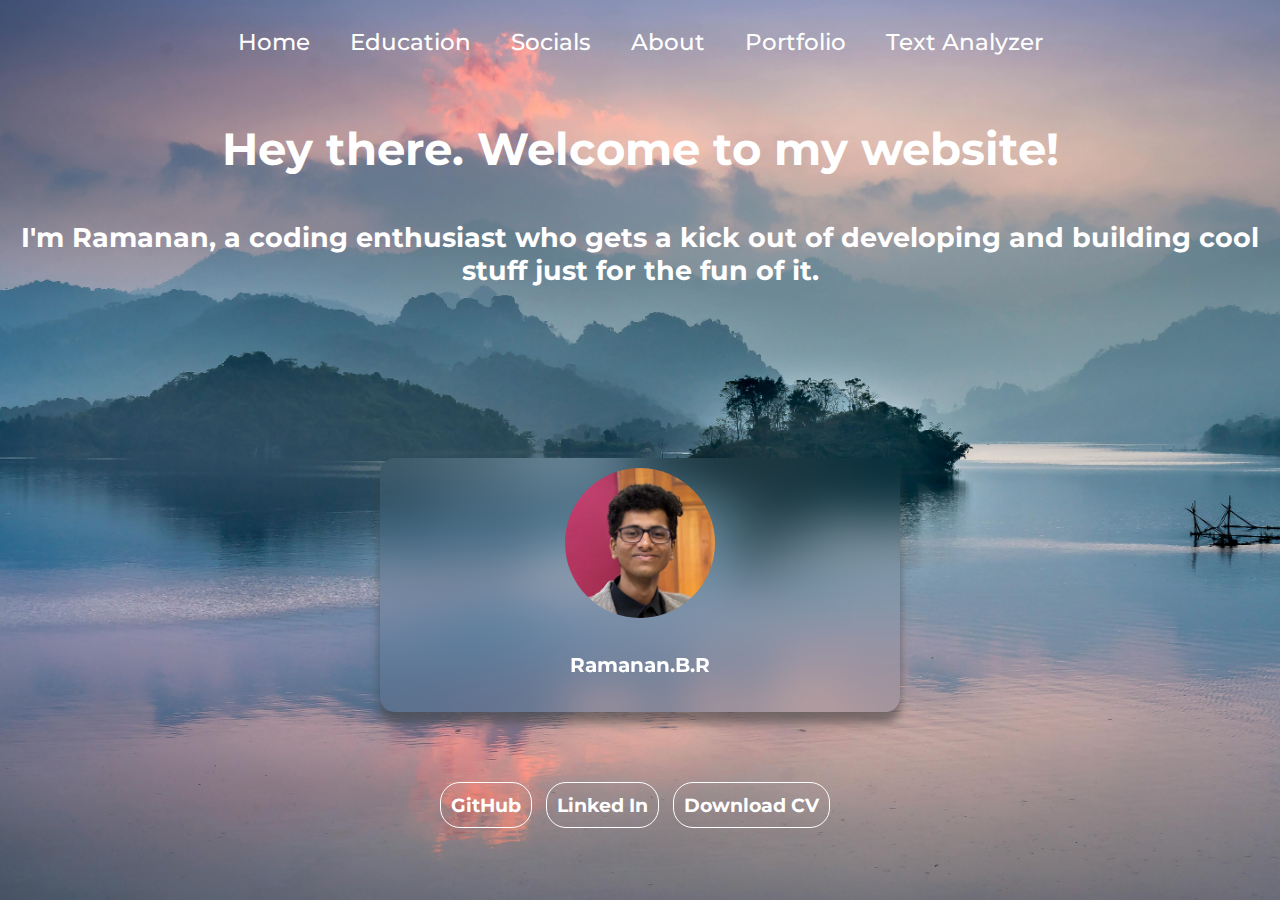
<file: index.html>
<!DOCTYPE html>
<html lang="en">
<head>
    <link rel="preconnect" href="https://fonts.googleapis.com">
    <link rel="preconnect" href="https://fonts.gstatic.com" crossorigin>
    <link href="https://fonts.googleapis.com/css2?family=Montserrat:ital,wght@0,100..900;1,100..900&display=swap" rel="stylesheet">    <meta charset="UTF-8">
    <meta name="viewport" content="width=device-width, initial-scale=1.0">
    <title>My Website</title>
    <link rel="stylesheet" href="styling/index.css">
    <script src="tracking.js"></script>
</head>
<body>
      <nav class="nav-bar">
        <ul>
            <li><a href = "index.html">Home</a></li>
            <li><a href = "education.html">Education</a></li>
            <li><a href = "socials.html">Socials</a></li>
            <li><a href = "about.html">About</a></li>
            <li><a href = "portfolio.html">Portfolio</a></li>
            <li><a href = "text-analyzer.html">Text Analyzer</a></li>
        </ul>
    </nav>
    
    <p>Hey there. Welcome to my website!</p>
    <h2>I'm Ramanan, a coding enthusiast who gets a kick out of developing and building cool stuff just for the fun of it.</h2>
    
    <div class="imgcard">
        <img src="assets/my_pic.jpeg" alt="image" /> 
            <h1 ><a>Ramanan.B.R</a></h1> 
           
    </div>    <div class = "container">
        <button onclick="location.href='https://github.com/ramanan-b-r'" class = "Button" type="button">GitHub</button>
        <button  onclick="location.href='http://www.linkedin.com/in/ramanan-b-r-9282aa316'" class = "Button",type = "button">Linked In</button>
        <button  onclick="location.href='Profile.pdf'" class = "Button",type = "button">Download CV</button>
        
    </div>
    
</body>
</html>
</file>
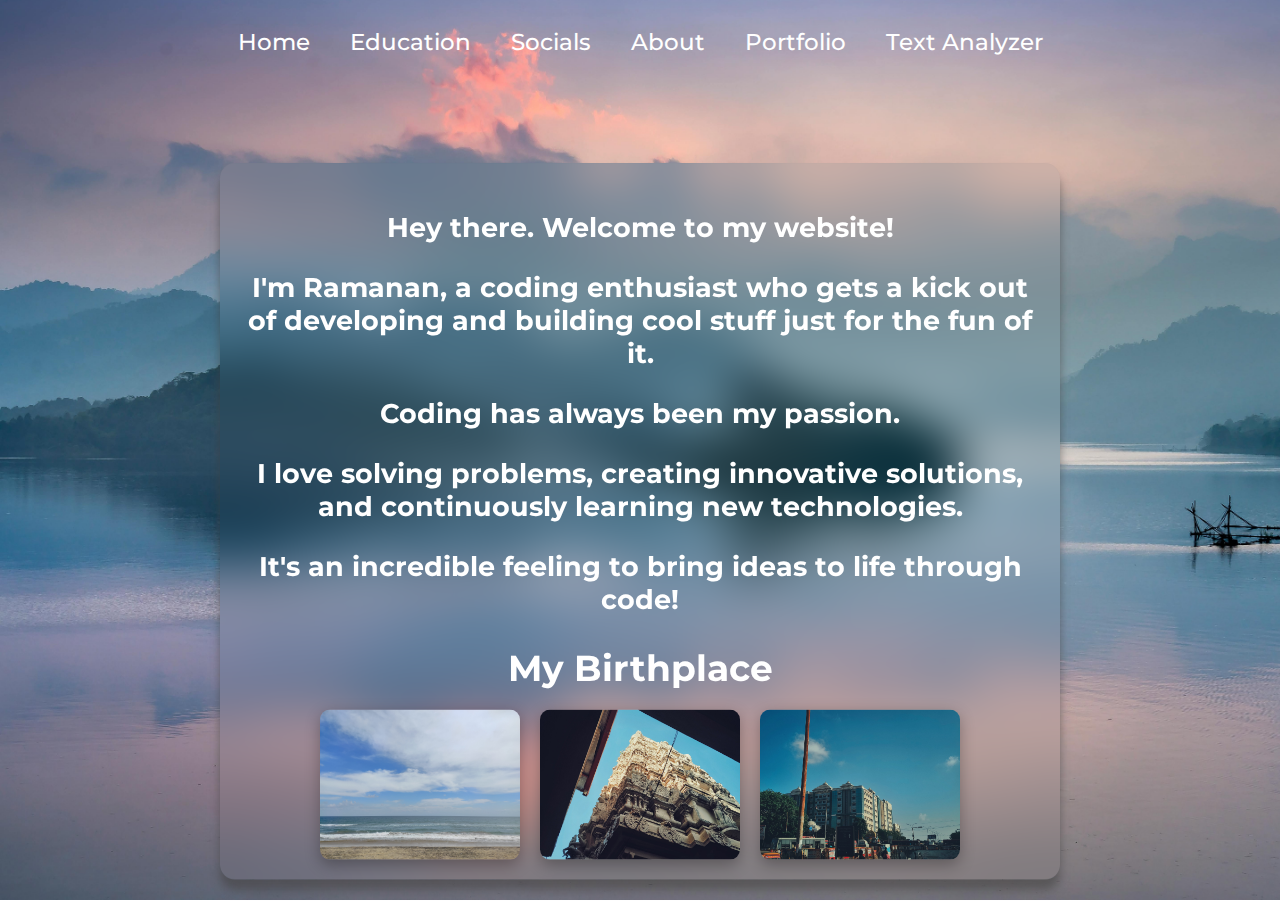
<file: about.html>
<!DOCTYPE html>
<html lang="en">
<head>
    <link rel="preconnect" href="https://fonts.googleapis.com">
    <link rel="preconnect" href="https://fonts.gstatic.com" crossorigin>
    <link href="https://fonts.googleapis.com/css2?family=Montserrat:ital,wght@0,100..900;1,100..900&display=swap" rel="stylesheet">    <meta charset="UTF-8">
    <meta name="viewport" content="width=device-width, initial-scale=1.0">
    <title>About Me</title>
    <link rel="stylesheet" href="styling/about.css">
</head>
<body>
      <nav class="nav-bar">
        <ul>
            <li><a href = "index.html">Home</a></li>
            <li><a href = "education.html">Education</a></li>
            <li><a href = "socials.html">Socials</a></li>
            <li><a href = "about.html">About</a></li>
            <li><a href = "portfolio.html">Portfolio</a></li>
            <li><a href = "text-analyzer.html">Text Analyzer</a></li>
        </ul>
    </nav>
    <div class = "aboutbox">
        <p>Hey there. Welcome to my website!</p>
        <p>I'm Ramanan, a coding enthusiast who gets a kick out of developing and building cool stuff just for the fun of it.</p>
        <p>Coding has always been my passion. </p>
        <p>I love solving problems, creating innovative solutions, and continuously learning new technologies. </p>
        <p>It's an incredible feeling to bring ideas to life through code!</p>
        
        <div class="birthplace-section">
            <p class="section-title">My Birthplace</p>
            <div class="birthplace-images">
                <div class="birthplace-image">
                    <img src="assets/birthplaceimg1.jpg" alt="Birthplace Image 1" />
                    <span class="image-caption">Local Landmark</span>
                </div>
                <div class="birthplace-image">
                    <img src="assets/birthplaceimg2.jpg" alt="Birthplace Image 2" />
                    <span class="image-caption">City View</span>
                </div>
                <div class="birthplace-image">
                    <img src="assets/birthplaceimg3.jpg" alt="Birthplace Image 3" />
                    <span class="image-caption">Historical Site</span>
                </div>
                
            </div>
        </div>
    </div>
    
    <script src="tracking.js"></script>
</body>
</html>
</file>
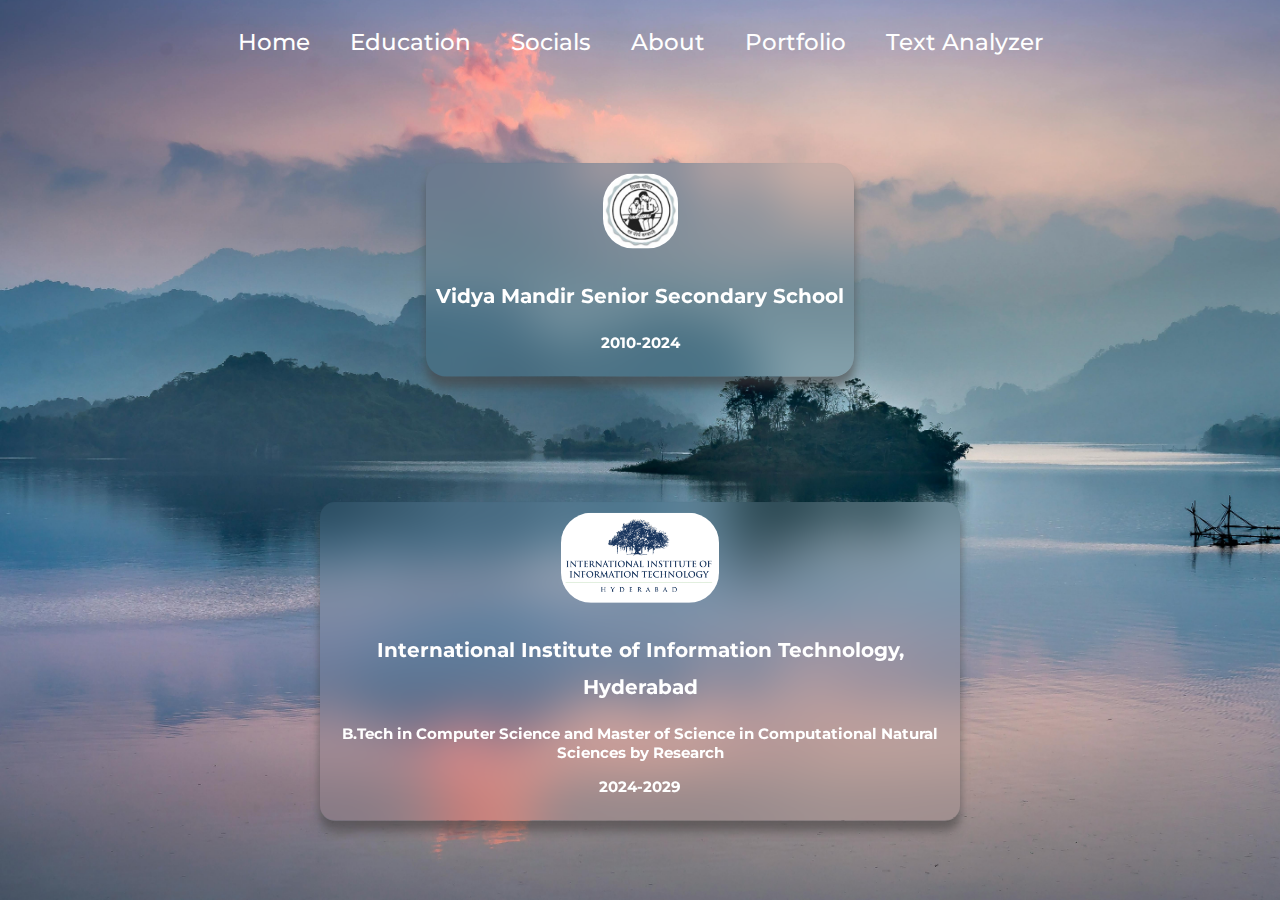
<file: education.html>
<!DOCTYPE html>
<html lang="en">
<head>
    <link rel="preconnect" href="https://fonts.googleapis.com">
    <link rel="preconnect" href="https://fonts.gstatic.com" crossorigin>
    <link href="https://fonts.googleapis.com/css2?family=Montserrat:ital,wght@0,100..900;1,100..900&display=swap" rel="stylesheet">    <meta charset="UTF-8">
    <meta name="viewport" content="width=device-width, initial-scale=1.0">
    <title>Education</title>
    <link rel="stylesheet" href="styling/education.css">
</head>
<body>
      <nav class="nav-bar">
        <ul>
            <li><a href = "index.html">Home</a></li>
            <li><a href = "education.html">Education</a></li>
            <li><a href = "socials.html">Socials</a></li>
            <li><a href = "about.html">About</a></li>
            <li><a href = "portfolio.html">Portfolio</a></li>
            <li><a href = "text-analyzer.html">Text Analyzer</a></li>
        </ul>
    </nav>
    
    <div class="card">
        <img onclick="location.href='https://www.vidya-mandir.edu.in/'" src="assets/school_logo.jpeg"
                alt="image" /> 
            <h1 ><a href="https://www.vidya-mandir.edu.in/">Vidya Mandir Senior Secondary School</a></h1> 
            <h3>2010-2024</h3> 
    </div>

    <div class="card2">
        <img  onclick="location.href='https://www.iiit.ac.in/'" src="assets/college_logo.jpg"
                alt="image" /> 
            <h1><a href="https://www.iiit.ac.in/">International Institute of Information Technology, Hyderabad</a></h1>
            <h3>B.Tech in Computer Science and Master of Science in Computational Natural Sciences by Research</h3> 
            <h3 >2024-2029</h3> 
    </div>
    
    <script src="tracking.js"></script>
</body>
</html>
</file>
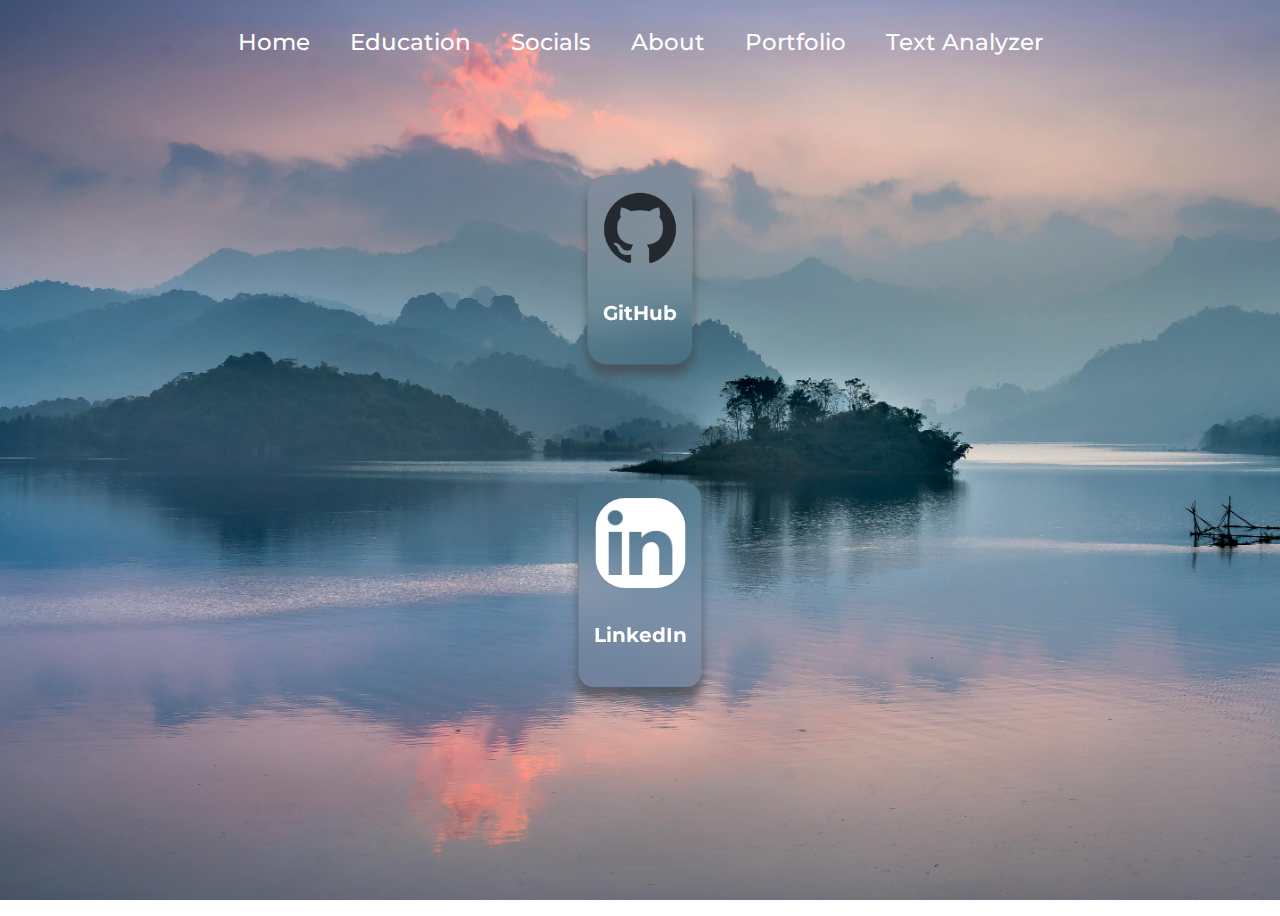
<file: socials.html>
<!DOCTYPE html>
<html lang="en">
<head>
    <link rel="preconnect" href="https://fonts.googleapis.com">
    <link rel="preconnect" href="https://fonts.gstatic.com" crossorigin>
    <link href="https://fonts.googleapis.com/css2?family=Montserrat:ital,wght@0,100..900;1,100..900&display=swap" rel="stylesheet">    <meta charset="UTF-8">
    <meta name="viewport" content="width=device-width, initial-scale=1.0">
    <title>Socials</title>
    <link rel="stylesheet" href="styling/socials.css">
    <script src="tracking.js"></script>
</head>
<body>
      <nav class="nav-bar">
        <ul>
            <li><a href = "index.html">Home</a></li>
            <li><a href = "education.html">Education</a></li>
            <li><a href = "socials.html">Socials</a></li>
            <li><a href = "about.html">About</a></li>
            <li><a href = "portfolio.html">Portfolio</a></li>
            <li><a href = "text-analyzer.html">Text Analyzer</a></li>
        </ul>

    </nav>
      <div class="card">
        <img onclick="location.href='https://github.com/ramanan-b-r' "src= 
"assets/github-logo.png"
                alt="image" /> 
            <h1 ><a href="https://github.com/ramanan-b-r">    GitHub    </a></h1> 
           
    </div>    <div class="card2">
        <img  onclick="location.href='http://www.linkedin.com/in/ramanan-b-r-9282aa316'" src= 
"assets/linkedin_logo.png"
                alt="image" /> 
            <h1><a href="http://www.linkedin.com/in/ramanan-b-r-9282aa316">LinkedIn</a></h1> 
            
    </div>
    
   
    
</body>
</html>
</file>
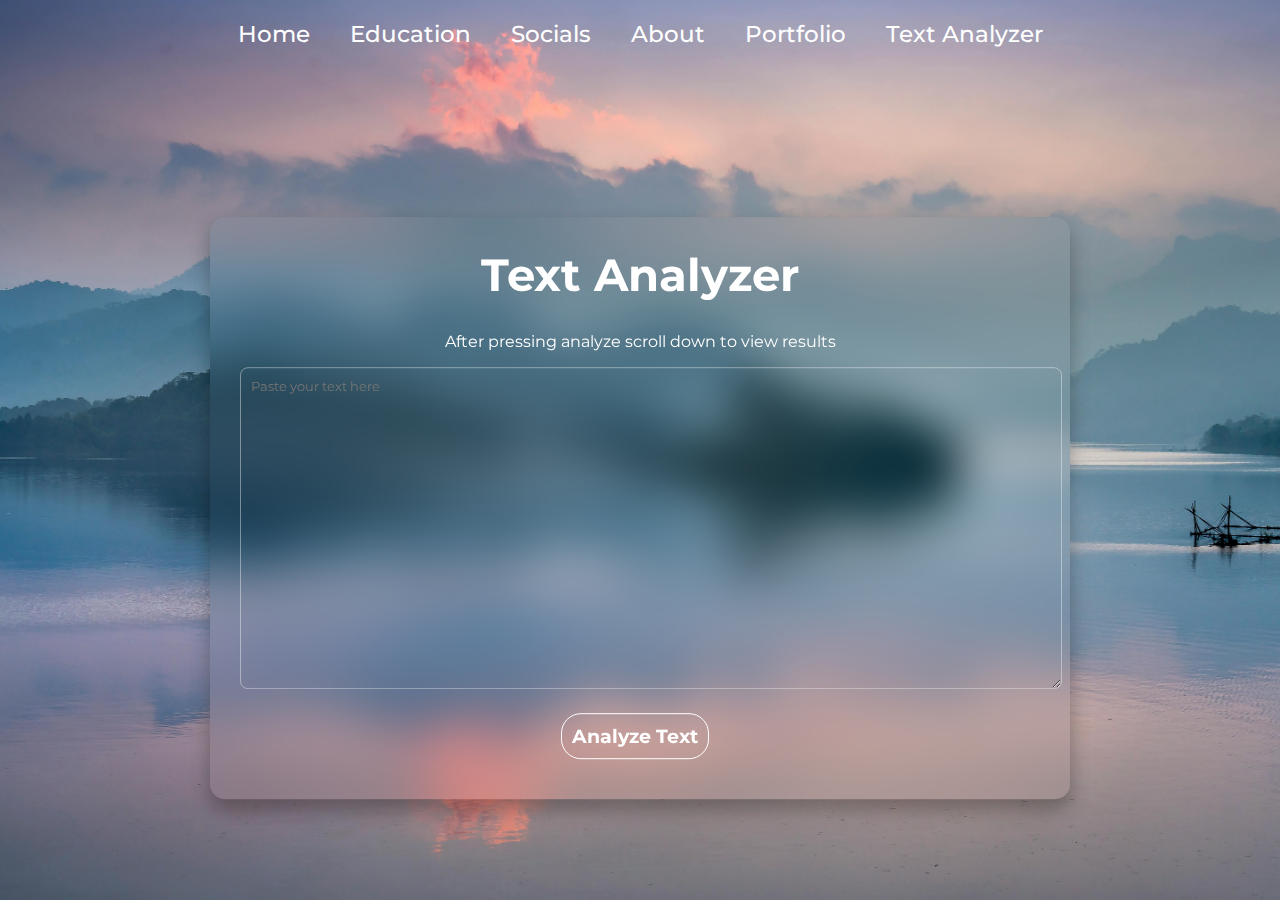
<file: text-analyzer.html>
<!DOCTYPE html>
<html lang="en">
<head>
    <link rel="preconnect" href="https://fonts.googleapis.com">
    <link rel="preconnect" href="https://fonts.gstatic.com" crossorigin>
    <link href="https://fonts.googleapis.com/css2?family=Montserrat:ital,wght@0,100..900;1,100..900&display=swap" rel="stylesheet">    <meta charset="UTF-8">
    <meta name="viewport" content="width=device-width, initial-scale=1.0">
    <title>Text Analyzer</title>
    <link rel="stylesheet" href="styling/portfolio.css">
    <style>        
        .text-input {
            width: 100%;
            height: 300px;
            padding: 10px;
            margin-bottom: 20px;
            border-radius: 8px;
            border: 1px solid rgba(255, 255, 255, 0.4);
            font-family: 'Montserrat', sans-serif;
            background-color: rgba(255, 255, 255, 0);
            color: white;
            backdrop-filter: blur(5px);
        }
          .analyze-button {
            color: rgb(255, 255, 255);
            border-color: white;
            border-width: 1px;
            border-radius: 20px;
            text-align: center;
            background-color: transparent;
            border-style: solid;
            text-shadow: 12;
            padding: 10px;
            font-weight: 700;
            font-family: "Montserrat", Verdana, Tahoma, sans-serif;
            font-size: larger;
            margin-right: 10px;
            margin-bottom: 10px;
            cursor: pointer;
        }
        
        .analyze-button:hover {
            box-shadow: 0px 10px 10px rgba(68, 67, 67, 0.5);
            background-color: #C3B1E1;
            transition: 0.4s;
            font-size: 3vh;
        }
        
        .analyze-button:focus {
            box-shadow: 0px 10px 10px rgba(68, 67, 67, 0.5);
            background-color: #9a6de2;
        }
        
       
        
        .results-container {
            margin-top: 30px;
            display: none;
        }
        
        .result-section {
            background-color: rgba(255, 255, 255, 0.1);
            backdrop-filter: blur(10px);
            border-radius: 10px;
            padding: 15px;
            margin-bottom: 20px;
        }
        
        .result-section h3 {
            margin-top: 0;
            color: white;
            font-size: 18px;
        }
        
        .result-table {
            width: 100%;
            border-collapse: collapse;
            color: white;
        }
        
        .result-table th, .result-table td {
            padding: 8px;
            text-align: left;
            border-bottom: 1px solid rgba(255, 255, 255, 0.2);
        }
        
        .basic-stats {
            display: flex;
            flex-wrap: wrap;
            justify-content: center;
            gap: 15px;
            margin-bottom: 15px;
        }
        
        .stat-item {
            background-color: rgba(255, 255, 255, 0.1);
            padding: 10px;
            border-radius: 5px;
            text-align: center;
            min-width: 150px;
        }
        
        .stat-value {
            color: white;
            font-size: 24px;
            font-weight: bold;
            margin: 5px 0;
        }
        
        .stat-label {
            color: white;
            font-size: 14px;
            opacity: 0.8;
        }
        p{

            color: white;
        }
    </style>
</head>
<body>
    <nav class="nav-bar">
        <ul>
            <li><a href="index.html">Home</a></li>
            <li><a href="education.html">Education</a></li>
            <li><a href="socials.html">Socials</a></li>
            <li><a href="about.html">About</a></li>
            <li><a href="portfolio.html">Portfolio</a></li>
            <li><a href="text-analyzer.html">Text Analyzer</a></li>
        </ul>
    </nav>

    <div class="transparent-box">
        <p class="page-title">Text Analyzer</p>
          <div class="text-analyzer-container">
            <p>After pressing analyze scroll down to view results</p>

            <textarea id="textInput" class="text-input" placeholder="Paste your text here"></textarea>
            <button id="analyzeButton" class="analyze-button">Analyze Text</button>
            <div id="resultsContainer" class="results-container">
                <div class="result-section">
                    <h3>Basic Statistics</h3>
                    <div class="basic-stats">
                        <div class="stat-item">
                            <div class="stat-value" id="lettersCount">0</div>
                            <div class="stat-label">Letters</div>
                        </div>
                        <div class="stat-item">
                            <div class="stat-value" id="wordsCount">0</div>
                            <div class="stat-label">Words</div>
                        </div>
                        <div class="stat-item">
                            <div class="stat-value" id="spacesCount">0</div>
                            <div class="stat-label">Spaces</div>
                        </div>
                        <div class="stat-item">
                            <div class="stat-value" id="newlinesCount">0</div>
                            <div class="stat-label">Newlines</div>
                        </div>
                        <div class="stat-item">
                            <div class="stat-value" id="specialSymbolsCount">0</div>
                            <div class="stat-label">Special Symbols</div>
                        </div>
                    </div>
                </div>
                
                <div class="result-section">
                    <h3>Pronouns Count</h3>
                    <table class="result-table" id="pronounsTable">
                        <!-- Will be populated by JavaScript -->
                    </table>
                </div>
                
                <div class="result-section">
                    <h3>Prepositions Count</h3>
                    <table class="result-table" id="prepositionsTable">
                        <!-- Will be populated by JavaScript -->
                    </table>
                </div>
                
                <div class="result-section">
                    <h3>Indefinite Articles Count</h3>
                    <table class="result-table" id="articlesTable">
                        <!-- Will be populated by JavaScript -->
                    </table>
                </div>
            </div>
        </div>
    </div>

    <!-- Include tracking script for Q2 -->
    <script src="tracking.js"></script>
    <!-- Include text analyzer script for Q3 -->
    <script src="text-analyzer.js"></script>
</body>
</html>
</file>
<file: styling/index.css>
body{
    height: 100vh;
    background-image: url(../bg.jpg);
    background-repeat: no-repeat;
    background-size:cover;
    background-attachment: fixed;
}
.nav-bar ul{
    display: flex;
    justify-content: center;
    list-style-type: none;
    overflow: hidden;
    padding: 0px;
    margin:0px
}
.nav-bar a{
    color: white;
    text-decoration: none;
    font-family: "Montserrat",Verdana, Geneva, Tahoma, sans-serif ;
    font-weight: 500;
    font-size: 2.5vh;
    display: block;
}
.nav-bar li{
    float:inline-start;
    padding: 20px;
}
.nav-bar ul :hover{
    font-size: 3.5vh;
    transition: 0.4s;
}
p{
    text-align: center;
    color:rgb(255, 255, 255);
    font-weight: 700;
    font-family: "Montserrat",Verdana, Geneva, Tahoma, sans-serif;
    font-size: 5vh;
    padding: 0px;
}
p:hover{
    font-size: 5.5vh;
    transition : 0.4s;
}
h2{
    text-align: center;
    color:rgb(255, 255, 255);
    font-weight: 700;
    font-family: "Montserrat",Verdana, Geneva, Tahoma, sans-serif;
    font-size: 3vh;
    padding: 0px;
}
h2:hover{
    font-size: 3.5vh;
    transition : 0.4s;
}
h1 a{
    padding: 0px;
    text-decoration: none;
    font-size: 20px;
    color:rgb(255, 255, 255);
    font-weight: 700;
    font-family: "Montserrat",Verdana, Geneva, Tahoma, sans-serif;
    text-align: center;
}
.imgcard{
    width:500px;
    padding: 10px;
    backdrop-filter: blur(24px);
    border-radius: 15px;
    position:absolute;
    text-align: center;
    top: 65%;
    left: 50%;
    transform: translate(-50%, -50%);
    box-shadow: 0px 10px 10px rgba(68, 67, 67, 0.6);
    transition: transform 0.3s, box-shadow 0.3s;
}
.imgcard img{
    padding: 0px;
    border-radius: 100px;
    height: 150px;
    transition: transform 0.3s;
}
.imgcard:hover{
    transform: translate(-50%, -55%);
    box-shadow: 0px 15px 15px rgba(68, 67, 67, 0.7);
}
.imgcard img:hover{
    transform: scale(1.2);
    transition: 0.4s;
}
.container{
  position:absolute;
  text-align: center;
  top:90%;
  left: 50%;
  transform: translate(-50%, -50%);
}
.Button{
    color: rgb(255, 255, 255);
    border-color: white;
    border-width: 1px;
    border-radius: 20px;
    text-align: center;
    background-color:transparent;
    border-style: solid;
    text-shadow: 12;
    padding: 10px;
    font-weight: 700;
    font-family:"Montserrat",Verdana, Tahoma, sans-serif;
    font-size: larger;
    margin-right: 10px;
    margin-bottom: 10px;
}
.Button:hover{
    box-shadow: 0px 10px 10px rgba(68, 67, 67, 0.5); 
    background-color:#C3B1E1;
    transition: 0.4s;
    font-size: 3vh;
}
.Button:focus{
    box-shadow: 0px 10px 10px rgba(68, 67, 67, 0.5); 
    background-color:#9a6de2;
}
@media (max-height:700px){
    .container{
         top:95%}
    h1{
        color:rgb(255, 255, 255);
        font-weight: 700;
        font-size: 10px;
        font-family: "Montserrat",Verdana, Geneva, Tahoma, sans-serif;
        text-align: center;
    }
}
@media (max-width: 768px) {
    .nav-bar ul {
        flex-wrap: wrap;
    }
    
    .nav-bar li {
        padding: 10px;
    }
    
    .nav-bar a {
        font-size: 2vh;
    }
    
    .nav-bar ul :hover {
        font-size: 2.5vh;
    }
    
    p {
        font-size: 4vh;
        margin: 10px 15px;
    }
    
    p:hover {
        font-size: 4.2vh;
    }
    
    h2 {
        font-size: 2.5vh;
        margin: 10px;
    }
    
    .imgcard {
        width: 85%;
        max-width: 300px;
        top: 60%;
        padding: 10px 5px;
    }
    
    .imgcard img {
        height: 120px;
    }
    
    .container {
        top: 90%;
        width: 90%;
    }
    
    .Button {
        font-size: 14px;
        margin: 5px;
        padding: 8px;
        display: inline-block;
    }
    
    .Button:hover {
        font-size: 15px;
    }
}

/* Small mobile devices */
@media (max-width: 480px) {
    .nav-bar li {
        padding: 5px;
    }
    
    .nav-bar a {
        font-size: 1.8vh;
    }
    
    p {
        font-size: 3.5vh;
    }
    
    h2 {
        font-size: 2vh;
    }
    
    .imgcard {
        width: 90%;
        top: 55%;
    }
    
    .imgcard img {
        height: 100px;
    }
    
    .container {
        top: 85%;
    }
    
    .Button {
        font-size: 12px;
        padding: 6px;
        margin: 3px;
    }
}
</file>
<file: styling/about.css>
body{
    height: 100vh;
    background-image: url(../bg.jpg);
    background-repeat: no-repeat;
    background-size:cover;
    background-attachment: fixed;
}
.nav-bar ul{
    display: flex;
    justify-content: center;
    list-style-type: none;
    overflow: hidden;
    padding: 0px;
    margin:0px
}
.nav-bar a{
    color: white;
    text-decoration: none;
    font-family: "Montserrat",Verdana, Geneva, Tahoma, sans-serif ;
    font-weight: 500;
    font-size: 2.5vh;
    display: block;
}
.nav-bar li{
    float:inline-start;
    padding: 20px;
}
.nav-bar ul :hover{
    font-size: 3.5vh;
    transition: 0.4s;
}
p{
    text-align: center;
    color:rgb(255, 255, 255);
    font-weight: 700;
    font-family: "Montserrat",Verdana, Geneva, Tahoma, sans-serif;
    font-size: 3vh;
    padding: 0px;
}

.section-title {
    font-size: 4vh;
    margin-top: 30px;
    margin-bottom: 20px;
}

.birthplace-section {
    margin-top: 30px;
}

.birthplace-images {
    display: flex;
    flex-wrap: wrap;
    justify-content: center;
    gap: 20px;
    margin-top: 20px;
}

.birthplace-image {
    position: relative;
    overflow: hidden;
    border-radius: 10px;
    width: 200px;
    height: 150px;
    box-shadow: 0 5px 15px rgba(0, 0, 0, 0.3);
}

.birthplace-image img {
    width: 100%;
    height: 100%;
    object-fit: cover;
}


.aboutbox{
    padding: 20px;
    backdrop-filter: blur(24px);
    border-radius: 15px;
    position:absolute;
    text-align: center;
    top: 50%;
    left: 50%;
    transform: translate(-50%, -40%);
    box-shadow: 0px 10px 10px rgba(68, 67, 67, 0.6);
    width: 80%;
    max-width: 800px;
}

@media (max-width: 768px) {
    .nav-bar ul {
        flex-wrap: wrap;
    }
    
    .nav-bar li {
        padding: 10px;
    }
    
    .nav-bar a {
        font-size: 2vh;
    }
    
    .nav-bar ul :hover {
        font-size: 2.5vh;
    }
    
    p {
        font-size: 2.5vh;
        margin: 10px 5px;
    }
    
    p:hover {
        font-size: 3vh;
    }
    
    .aboutbox {
        width: 90%;
        padding: 15px 10px;
        max-width: 500px;
    }
    
    h2 {
        font-size: 20px;
    }

    .section-title {
        font-size: 3vh;
        margin-top: 20px;
        margin-bottom: 15px;
    }
    
    .birthplace-images {
        gap: 15px;
    }
    
    .birthplace-image {
        width: 160px;
        height: 120px;
    }
    
    .image-caption {
        font-size: 12px;
        padding: 6px 0;
    }
}

@media (max-width: 480px) {
    .nav-bar li {
        padding: 5px;
    }
    
    .nav-bar a {
        font-size: 1.8vh;
    }
    
    p {
        font-size: 2.2vh;
        margin: 8px 3px;
    }
    
    p:hover {
        font-size: 2.5vh;
    }
    
    .aboutbox {
        width: 95%;
        padding: 10px 5px;
        top: 55%;
        max-height: 80vh;
        overflow-y: auto;
    }

    .section-title {
        font-size: 2.5vh;
        margin-top: 15px;
    }
    
    .birthplace-images {
        gap: 10px;
    }
    
    .birthplace-image {
        width: 120px;
        height: 90px;
    }
    
    .image-caption {
        font-size: 10px;
        padding: 5px 0;
    }
}
</file>
<file: styling/education.css>
body{
    height: 100vh;
    background-image: url(../bg.jpg);
    background-repeat: no-repeat;
    background-size:cover;
    background-attachment: fixed;
}
.nav-bar ul{
    display: flex;
    justify-content: center;
    list-style-type: none;
    overflow: hidden;
    padding: 0px;
    margin:0px
}
.nav-bar a{
    color: white;
    text-decoration: none;
    font-family: "Montserrat",Verdana, Geneva, Tahoma, sans-serif ;
    font-weight: 500;
    font-size: 2.5vh;
    display: block;
}
.nav-bar li{
    float:inline-start;
    padding: 20px;
}
.nav-bar ul :hover{
    font-size: 3.5vh;
    transition: 0.4s;
}
h1 a{
    padding: 0px;
    text-decoration: none;
    font-size: 20px;
    color:rgb(255, 255, 255);
    font-weight: 700;
    font-family: "Montserrat",Verdana, Geneva, Tahoma, sans-serif;
    text-align: center;
}
h3{
    padding: 0px;
    font-size: 15px;
    color:rgb(255, 255, 255);
    font-weight: 700;
    font-family: "Montserrat",Verdana, Geneva, Tahoma, sans-serif;
    text-align: center;
}
.card{
    height: 200;
    padding: 10px;
    backdrop-filter: blur(24px);
    border-radius: 20px;
    position:absolute;
    text-align: center;
    top: 30%;
    left: 50%;
    transform: translate(-50%, -50%);
    box-shadow: 0px 10px 10px rgba(68, 67, 67, 0.6);
    transition: transform 0.3s, box-shadow 0.3s;
}
.card img{
    padding: 0px;
    border-radius: 30px;
    height: 75px;
    transition: transform 0.3s;
}
.card:hover{
    transform: translate(-50%, -60%);
    box-shadow: 0px 15px 15px rgba(68, 67, 67, 0.7);
}
.card:hover img{
    transform: scale(1.2);
    transition: 0.4s;
}
.card2{
    padding: 10px;
    backdrop-filter: blur(24px);
    border-radius: 15px;
    position:absolute;
    text-align: center;
    top: 70%;
    left: 50%;
    transform: translate(-50%, -40%);
    box-shadow: 0px 10px 10px rgba(68, 67, 67, 0.6);
    transition: transform 0.3s, box-shadow 0.3s;
}
.card2 img{
    padding: 0px;
    border-radius: 30px;
    height: 90px;
    transition: transform 0.3s;
}
.card2:hover{
    transform: translate(-50%, -55%);
    box-shadow: 0px 15px 15px rgba(68, 67, 67, 0.7);
}
.card2:hover img{
    transform: scale(1.2);
    transition: 0.4s;
}
.container{
  position:absolute;
  text-align: center;
  top:90%;
  left: 50%;
  transform: translate(-50%, -50%);
}
.Button{
    color: rgb(255, 255, 255);
    border-color: white;
    border-width: 1px;
    border-radius: 20px;
    text-align: center;
    background-color:transparent;
    border-style: solid;
    text-shadow: 12;
    padding: 10px;
    font-weight: 700;
    font-family:"Montserrat",Verdana, Tahoma, sans-serif;
    font-size: larger;
    margin-right: 10px;
    margin-bottom: 10px;
}
.Button:hover{
    box-shadow: 0px 10px 10px rgba(68, 67, 67, 0.5); 
    background-color:#C3B1E1;
    transition: 0.4s;
    font-size: 3vh;
}
.Button:focus{
    box-shadow: 0px 10px 10px rgba(68, 67, 67, 0.5); 
    background-color:#9a6de2;
}
@media (max-height:700px){
    .container{
         top:95%}
    h1{
        color:rgb(255, 255, 255);
        font-weight: 700;
        font-size: 10px;
        font-family: "Montserrat",Verdana, Geneva, Tahoma, sans-serif;
        text-align: center;
    }
    h3{
        color:rgb(255, 255, 255);
        font-weight: 700;
        font-size: 12px;
        font-family: "Montserrat",Verdana, Geneva, Tahoma, sans-serif;
        text-align: center;
    }
}
@media (max-width: 768px) {
    .nav-bar ul {
        flex-wrap: wrap;
    }
    
    .nav-bar li {
        padding: 10px;
    }
    
    .nav-bar a {
        font-size: 2vh;
    }
    
    .nav-bar ul :hover {
        font-size: 2.5vh;
    }
    
    .card {
        width: 85%;
        max-width: 300px;
        padding: 10px 5px;
    }
    
    .card2 {
        width: 85%;
        max-width: 300px;
        top: 70%;
        padding: 10px 5px;
    }
    
    h1 a, h3 {
        margin: 5px;
    }
    
    .container {
        top: 95%;
        width: 90%;
    }
    
    .Button {
        font-size: 14px;
        margin: 5px;
        padding: 8px;
        display: inline-block;
    }
    
    .Button:hover {
        font-size: 15px;
    }
}

/* Small mobile devices */
@media (max-width: 480px) {
    .nav-bar li {
        padding: 5px;
    }
    
    .nav-bar a {
        font-size: 1.8vh;
    }
    
    .card {
        width: 90%;
        top: 25%;
    }
    
    .card img {
        height: 60px;
    }
    
    .card2 {
        width: 90%;
        top: 60%;
    }
    
    .card2 img {
        height: 70px;
    }
    
    h3 {
        font-size: 12px;
    }
    
    .container {
        top: 90%;
    }
    
    .Button {
        font-size: 12px;
        padding: 6px;
        margin: 3px;
    }
}
</file>
<file: styling/socials.css>
body{
    height: 100vh;
    background-image: url(../bg.jpg);
    background-repeat: no-repeat;
    background-size:cover;
    background-attachment: fixed;
}
.nav-bar ul{
    display: flex;
    justify-content: center;
    list-style-type: none;
    overflow: hidden;
    padding: 0px;
    margin:0px
}
.nav-bar a{
    color: white;
    text-decoration: none;
    font-family: "Montserrat",Verdana, Geneva, Tahoma, sans-serif ;
    font-weight: 500;
    font-size: 2.5vh;
    display: block;
}
.nav-bar li{
    float:inline-start;
    padding: 20px;
}
.nav-bar ul :hover{
    font-size: 3.5vh;
    transition: 0.4s;
}
h1 a{
    padding: 0px;
    text-decoration: none;
    font-size: 20px;
    color:rgb(255, 255, 255);
    font-weight: 700;
    font-family: "Montserrat",Verdana, Geneva, Tahoma, sans-serif;
    text-align: center;
}
.card{
    height: 200;
    padding: 15px;
    backdrop-filter: blur(24px);
    border-radius: 20px;
    position:absolute;
    text-align: center;
    top: 30%;
    left: 50%;
    transform: translate(-50%, -50%);
    box-shadow: 0px 10px 10px rgba(68, 67, 67, 0.6);
    transition: transform 0.3s, box-shadow 0.3s;
}
.card img{
    padding: 0px;
    border-radius: 30px;
    height: 75px;
    transition: transform 0.3s;
}
.card:hover{
    transform: translate(-50%, -55%);
    box-shadow: 0px 15px 15px rgba(68, 67, 67, 0.7);
}
.card img:hover{
    transform: scale(1.2);
    transition: 0.4s;
}
.card2{
    padding: 15px;
    backdrop-filter: blur(24px);
    border-radius: 15px;
    position:absolute;
    text-align: center;
    top: 65%;
    left: 50%;
    transform: translate(-50%, -50%);
    box-shadow: 0px 10px 10px rgba(68, 67, 67, 0.6);
    transition: transform 0.3s, box-shadow 0.3s;
}
.card2 img{
    padding: 0px;
    border-radius: 30px;
    height: 90px;
    transition: transform 0.3s;
}
.card2:hover{
    transform: translate(-50%, -55%);
    box-shadow: 0px 15px 15px rgba(68, 67, 67, 0.7);
}
.card2 img:hover{
    transform: scale(1.2);
    transition: 0.4s;
}
@media (max-height:700px){
    h1{
        color:rgb(255, 255, 255);
        font-weight: 700;
        font-size: 10px;
        font-family: "Montserrat",Verdana, Geneva, Tahoma, sans-serif;
        text-align: center;
    }
}
@media (max-width: 768px) {
    .nav-bar ul {
        flex-wrap: wrap;
    }
    
    .nav-bar li {
        padding: 10px;
    }
    
    .nav-bar a {
        font-size: 2vh;
    }
    
    .nav-bar ul :hover {
        font-size: 2.5vh;
    }
    
    .card {
        width: 85%;
        max-width: 300px;
        padding: 10px 5px;
    }
    
    .card2 {
        width: 85%;
        max-width: 300px;
        top: 70%;
        padding: 10px 5px;
    }
    
    h1 {
        color:rgb(255, 255, 255);
        font-weight: 700;
        font-size: 10px;
        font-family: "Montserrat",Verdana, Geneva, Tahoma, sans-serif;
        text-align: center;
    }
}

/* Small mobile devices */
@media (max-width: 480px) {
    .nav-bar li {
        padding: 5px;
    }
    
    .nav-bar a {
        font-size: 1.8vh;
    }
    
    .card {
        width: 90%;
        top: 25%;
    }
    
    .card img {
        height: 60px;
    }
    
    .card2 {
        width: 90%;
        top: 60%;
    }
    
    .card2 img {
        height: 70px;
    }
}
</file>
<file: styling/portfolio.css>
body{
    height: 100vh;
    background-image: url(../bg.jpg);
    background-repeat: no-repeat;
    background-size: cover;
    background-attachment: fixed;
    margin: 0;
    font-family: "Montserrat", Verdana, Geneva, Tahoma, sans-serif;
}

.nav-bar ul{
    display: flex;
    justify-content: center;
    list-style-type: none;
    overflow: hidden;
    padding: 0px;
    margin: 0px;
}

.nav-bar a{
    color: white;
    text-decoration: none;
    font-family: "Montserrat", Verdana, Geneva, Tahoma, sans-serif;
    font-weight: 500;
    font-size: 2.5vh;
    display: block;
}

.nav-bar li{
    float: inline-start;
    padding: 20px;
}

.nav-bar ul :hover{
    font-size: 3.5vh;
    transition: 0.4s;
}

.transparent-box {
    
    padding: 30px;
    backdrop-filter: blur(24px);
    border-radius: 15px;
    position: absolute;
    text-align: center;
    top: 50%;
    left: 50%;
    transform: translate(-50%, -40%);
    box-shadow: 0px 10px 20px rgba(0, 0, 0, 0.3);
    width: 80%;
    max-width: 800px;
    max-height: 80vh;
    overflow-y: auto;
}

.page-title {
    text-align: center;
    color: white;
    font-weight: 700;
    font-size: 5vh;
    margin-top: 0;
    margin-bottom: 30px;
}

.page-title:hover {
    font-size: 5.5vh;
    transition: 0.4s;
}

/* Portfolio sections */
.portfolio-section {
    margin-bottom: 40px;
}

.section-title {
    color: white;
    font-size: 3.5vh;
    font-weight: 600;
    margin-bottom: 20px;
    text-shadow: 0px 2px 4px rgba(0, 0, 0, 0.3);
}

/* Project styling */
.project-card {
    background: rgba(255, 255, 255, 0.1);
    border: 2px solid white;
    border-radius: 15px;
    padding: 25px;
    margin-bottom: 25px;
    transition: transform 0.3s, box-shadow 0.3s;
}

.project-card:hover {
    transform: translateY(-5px);
    box-shadow: 0px 8px 15px rgba(0, 0, 0, 0.2);
}

.project-thumbnail {
    width: 80px;
    height: 80px;
    margin-bottom: 15px;
    border-radius: 10px;
    transition: transform 0.3s;
}

.project-card:hover .project-thumbnail {
    transform: scale(1.1);
}

.project-title {
    margin-top: 0;
    margin-bottom: 10px;
    font-size: 2.8vh;
}

.project-title a {
    color: #ffffff;
    text-decoration: underline;
    transition: color 0.3s;
}

.project-title a:hover {
    color: #b3e0ff;
}

.project-description {
    color: #f0f0f0;
    font-size: 2.2vh;
    line-height: 1.5;
    margin-top: 15px;
}

/* Tech stack badges */
.tech-stack {
    display: flex;
    justify-content: center;
    gap: 10px;
    margin: 10px 0;
}

.tech-badge {
    display: inline-block;
    padding: 5px 12px;
    border-radius: 20px;
    font-size: 1.8vh;
    font-weight: 600;
    color: white;
}

.tech-badge.python {
    background-color: #3572A5;
}

.tech-badge.pygame {
    background-color: #45a03e;
}

/* Added styles for OpenCV and CustomTkinter badges */
.tech-badge.opencv {
    background-color: #5C3EE8;
}

.tech-badge.customtkinter {
    background-color: #FF5733;
}

/* Skills section */
.skills-container {
    display: flex;
    flex-wrap: wrap;
    justify-content: space-around;
    gap: 20px;
}

.skill-category {
    background-color: rgba(255, 255, 255, 0.1);
    border-radius: 12px;
    padding: 15px;
    width: calc(50% - 20px);
    min-width: 200px;
}

.skill-category h3 {
    color: white;
    font-size: 2.2vh;
    margin-top: 0;
    margin-bottom: 15px;
}

.skill-item {
    display: flex;
    align-items: center;
    text-align: center;
    justify-content: center;
    background-color: rgba(255, 255, 255, 0.15);
    color: white;
    padding: 8px 15px;
    margin: 5px;
    border-radius: 6px;
    font-size: 2vh;
    font-weight: 500;
    transition: transform 0.3s, background-color 0.3s, box-shadow 0.3s;
}

.skill-item:hover {
    transform: translateY(-5px) scale(1.05);
    background-color: rgba(255, 255, 255, 0.25);
    box-shadow: 0 4px 8px rgba(0, 0, 0, 0.3);
}

.skill-item-pic {
    margin-right: 10px;
}

.skill-item-pic img {
    height: 30px;
    width: 30px;
    display: block;
}

.skill-item-text {
    display: inline-block;
}

.skill-item.certification {
    display: flex;
    align-items: flex-start;
    background-color: rgba(255, 255, 255, 0.1);
    backdrop-filter: blur(8px);
    padding: 15px;
    margin: 10px 5px;
    width: 90%;
    border-radius: 8px;
}

.skill-item.certification:hover {
    background-color: rgba(255, 255, 255, 0.2);
    box-shadow: 0 4px 8px rgba(0, 0, 0, 0.2);
}

.cert-logo.hidden {
    display: none;
}

.cert-details {
    display: flex;
    flex-direction: column;
    align-items: flex-start;
    text-align: left;
    width: 100%;
}

.cert-details a {
    color: #ffffff;
    text-decoration: underline;
    font-weight: 600;
    font-size: 1.1em;
    margin-bottom: 5px;
}

.cert-details a:hover {
    color: #b3e0ff;
    text-decoration: underline;
}

.cert-info {
    width: 100%;
}

.cert-info p {
    margin: 5px 0;
    font-size: 0.9em;
    color: #f0f0f0;
}

.cert-skills {
    font-style: italic;
}

/* Responsive design */
@media (max-width: 768px) {
    .nav-bar ul {
        flex-wrap: wrap;
    }
    
    .nav-bar li {
        padding: 10px;
    }
    
    .nav-bar a {
        font-size: 2vh;
    }
    
    .nav-bar ul :hover {
        font-size: 2.5vh;
    }

    .transparent-box {
        width: 90%;
        padding: 20px;
        top: 55%;
        max-height: 75vh;
    }
    
    .page-title {
        font-size: 4vh;
        margin-bottom: 20px;
    }
    
    .page-title:hover {
        font-size: 4.2vh;
    }
    
    .section-title {
        font-size: 3vh;
        margin-bottom: 15px;
    }
    
    .project-card {
        padding: 15px;
        margin-bottom: 20px;
    }
    
    .project-title {
        font-size: 2.5vh;
    }
    
    .project-description {
        font-size: 2vh;
    }
    
    .tech-badge {
        font-size: 1.6vh;
        padding: 4px 10px;
    }
    
    .skills-container {
        flex-direction: column;
        gap: 15px;
    }
    
    .skill-category {
        width: 100%;
        padding: 10px;
    }
    
    .skill-item {
        font-size: 1.8vh;
        padding: 6px 12px;
    }
}

/* Small mobile devices */
@media (max-width: 480px) {
    .nav-bar li {
        padding: 5px;
    }
    
    .nav-bar a {
        font-size: 1.8vh;
    }
    
    .transparent-box {
        width: 95%;
        padding: 15px;
        border-radius: 12px;
        top: 52%;
    }
    
    .page-title {
        font-size: 3.5vh;
        margin-bottom: 15px;
    }
    
    .section-title {
        font-size: 2.5vh;
        margin-bottom: 12px;
    }
    
    .project-card {
        padding: 12px;
        margin-bottom: 15px;
    }
    
    .project-thumbnail {
        width: 60px;
        height: 60px;
        margin-bottom: 10px;
    }
    
    .project-title {
        font-size: 2.2vh;
        margin-bottom: 8px;
    }
    
    .project-description {
        font-size: 1.8vh;
        margin-top: 10px;
    }
    
    .tech-stack {
        flex-wrap: wrap;
        gap: 5px;
    }
    
    .tech-badge {
        font-size: 1.5vh;
        padding: 3px 8px;
        margin: 2px;
    }
    
    .skill-category h3 {
        font-size: 2vh;
    }
    
    .skill-item {
        font-size: 1.6vh;
        padding: 5px 10px;
        margin: 3px;
    }
    
    .skill-item.certification {
        padding: 10px;
        margin: 8px 3px;
    }
    
    .cert-details a {
        font-size: 1em;
    }
    
    .cert-info p {
        font-size: 0.85em;
    }
}
</file>
